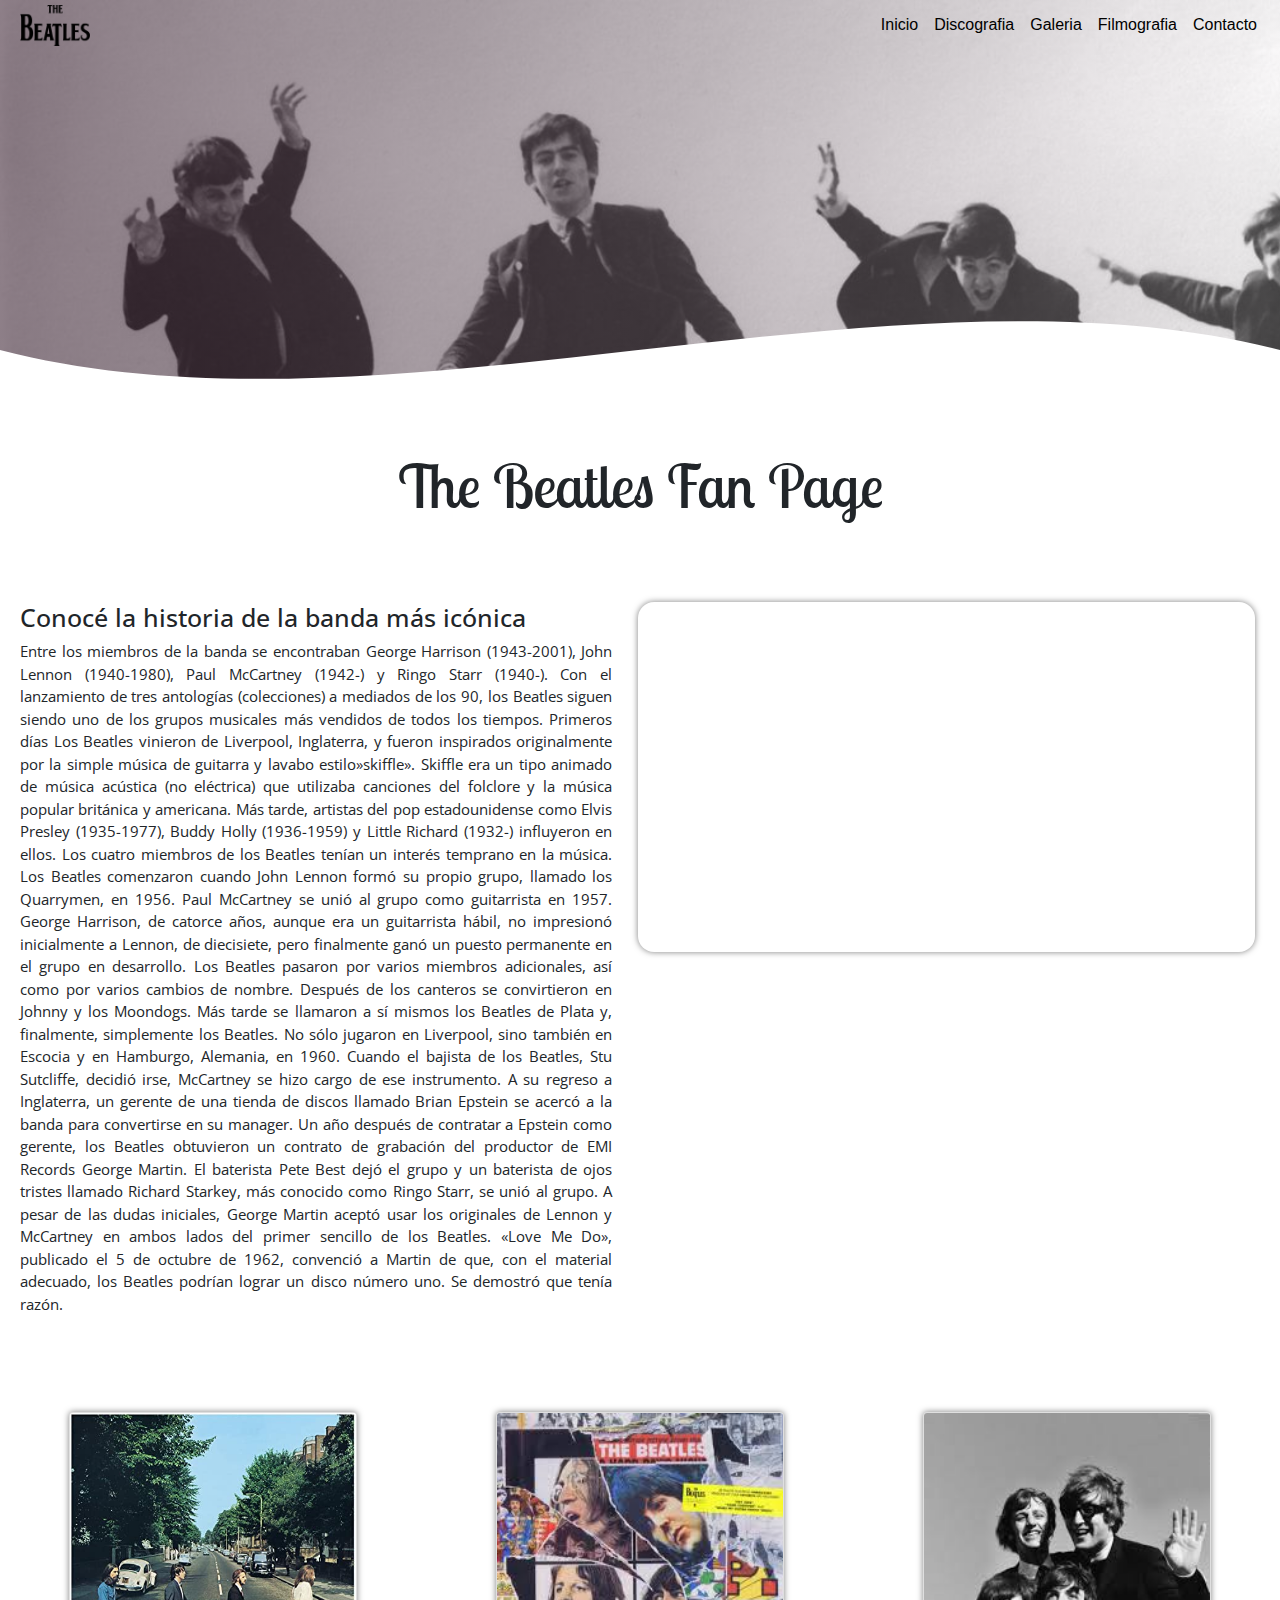
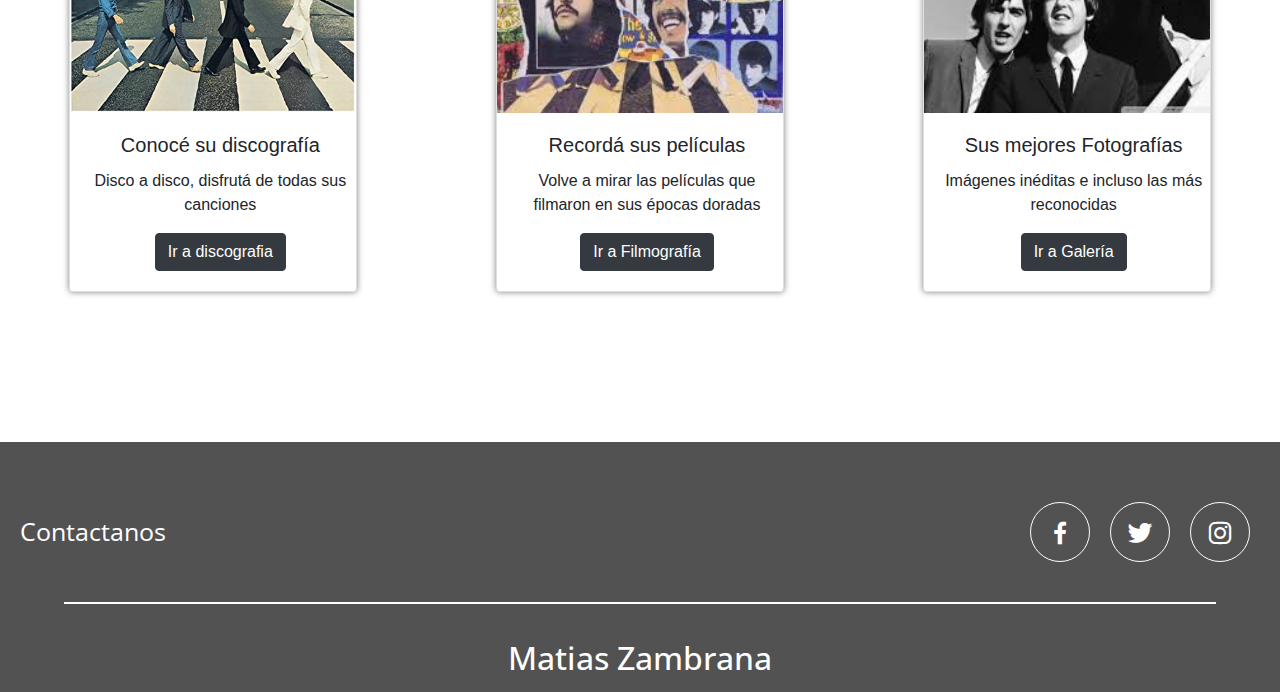
<file: index.html>
<!DOCTYPE html>
<html lang="es">
<head>
    <meta charset="UTF-8">
    <meta name="keywords" content="BEATLES, FANS, ROCK, BIOGRAFIA">
    <meta name="description" content="Te invitamos a conocer una nueva pagina fandom de la banda más grande de la historia. Vas a poder conocer su historia, escuchar sus discos y conocer sobre sus películas">
    <meta name="viewport" content="width=device-width, initial-scale=1.0">
    <link href="https://fonts.googleapis.com/css2?family=Lobster+Two:wght@400;700&display=swap" rel="stylesheet">
    <link href="https://fonts.googleapis.com/css2?family=Open+Sans:wght@300&display=swap" rel="stylesheet">
    <link rel="shortcut icon" href="imagenes/favicon.ico.png" type="image/x-icon">
    <link href='https://cdn.jsdelivr.net/npm/boxicons@2.0.5/css/boxicons.min.css' rel='stylesheet'>
    <link rel="stylesheet" href="bootstrap/css/bootstrap.css">
    <link rel="stylesheet" href="css/mis-estilos.css">
    <title>The Beatles FanPage</title>
</head>
<body>
    <header>
        <nav class="navbar navbar-expand-lg">
            <!-- navbar-light bg-light -->
            <a class="navbar-brand" href="index.html"> 
                <img src="imagenes/beatles-logo.png" alt="beatles-logo">
             </a>
              
            <nav class="navbar navbar-light ">
                <button class="navbar-toggler" type="button" data-toggle="collapse" data-target="#navbarToggleExternalContent" aria-controls="navbarToggleExternalContent" aria-expanded="false" aria-label="Toggle navigation">
                  <span class="navbar-toggler-icon"></span>
                </button>
            </nav>
        
             <div class="collapse navbar-collapse" id="navbarSupportedContent">
                <ul class="navbar-nav ml-auto">
                    <li class="nav-item active">
                        <a class="nav-link" href="index.html">Inicio<span class="sr-only">(current)</span></a>
                    </li>
                    <li class="nav-item">
                        <a class="nav-link" href="paginas/discografia.html">Discografia</a>
                    </li>
                    <li class="nav-item">
                        <a class="nav-link" href="paginas/galeria.html">Galeria</a>
                    </li>
                    <li class="nav-item">
                        <a class="nav-link" href="paginas/filmografia.html">Filmografia</a>
                    </li>
                    <li class="nav-item">
                        <a class="nav-link" href="paginas/contacto.html">Contacto</a>
                    </li>
                </ul>
            </div>   
        </nav>

        <div class="wave" style="height: 150px; overflow: hidden;" ><svg viewBox="0 0 500 150" preserveAspectRatio="none" style="height: 100%; width: 100%;"><path d="M0.00,49.98 C149.99,150.00 349.20,-49.98 500.00,49.98 L500.00,150.00 L0.00,150.00 Z" style="stroke: none; fill: #ffffff;"></path></svg></div>

    </header>

    <div class="titulo">
        <h1>The Beatles Fan Page</h1>
    </div>



    <div class="biografia">
        <div class="biografia__texto">
        <h3>Conocé la historia de la banda más icónica</h3>
        <p>Entre los miembros de la banda se encontraban George Harrison (1943-2001), John Lennon (1940-1980), Paul McCartney (1942-) y Ringo Starr (1940-).

            Con el lanzamiento de tres antologías (colecciones) a mediados de los 90, los Beatles siguen siendo uno de los grupos musicales más vendidos de todos los tiempos.
            Primeros días
            
            Los Beatles vinieron de Liverpool, Inglaterra, y fueron inspirados originalmente por la simple música de guitarra y lavabo estilo»skiffle».
            
            Skiffle era un tipo animado de música acústica (no eléctrica) que utilizaba canciones del folclore y la música popular británica y americana. Más tarde, artistas del pop estadounidense como Elvis Presley (1935-1977), Buddy Holly (1936-1959) y Little Richard (1932-) influyeron en ellos. Los cuatro miembros de los Beatles tenían un interés temprano en la música.
            
            Los Beatles comenzaron cuando John Lennon formó su propio grupo, llamado los Quarrymen, en 1956. Paul McCartney se unió al grupo como guitarrista en 1957.
            
            George Harrison, de catorce años, aunque era un guitarrista hábil, no impresionó inicialmente a Lennon, de diecisiete, pero finalmente ganó un puesto permanente en el grupo en desarrollo.
            
            Los Beatles pasaron por varios miembros adicionales, así como por varios cambios de nombre. Después de los canteros se convirtieron en Johnny y los Moondogs.
            
            Más tarde se llamaron a sí mismos los Beatles de Plata y, finalmente, simplemente los Beatles. No sólo jugaron en Liverpool, sino también en Escocia y en Hamburgo, Alemania, en 1960.
            
            Cuando el bajista de los Beatles, Stu Sutcliffe, decidió irse, McCartney se hizo cargo de ese instrumento. A su regreso a Inglaterra, un gerente de una tienda de discos llamado Brian Epstein se acercó a la banda para convertirse en su manager.
            
            Un año después de contratar a Epstein como gerente, los Beatles obtuvieron un contrato de grabación del productor de EMI Records George Martin. El baterista Pete Best dejó el grupo y un baterista de ojos tristes llamado Richard Starkey, más conocido como Ringo Starr, se unió al grupo.
    
            A pesar de las dudas iniciales, George Martin aceptó usar los originales de Lennon y McCartney en ambos lados del primer sencillo de los Beatles. «Love Me Do», publicado el 5 de octubre de 1962, convenció a Martin de que, con el material adecuado, los Beatles podrían lograr un disco número uno. Se demostró que tenía razón.</p>   
        </div>
        
        <iframe width="560" height="315" src="https://www.youtube.com/embed/NLz9rurl8HY" frameborder="0" allow="accelerometer; autoplay; encrypted-media; gyroscope; picture-in-picture" allowfullscreen></iframe>
    </div>  

    <section class="cartas">

        <div class="card" id="cartas-borde" style="width: 18rem;">
            <img src="imagenes/tarjeta-1.jpg" class="card-img-top" alt="...">
            <div class="card-body">
                <h5 class="card-title">Conocé su discografía</h5>
                <p class="card-text">Disco a disco, disfrutá de todas sus canciones</p>
                <a href="paginas/discografia.html" class="btn btn-dark">Ir a discografia</a>
            </div>
        </div>      

        <div class="card" id="cartas-borde" style="width: 18rem;">
            <img src="imagenes/tarjeta-2.jpg" class="card-img-top" alt="...">
            <div class="card-body">
            <h5 class="card-title">Recordá sus películas</h5>
            <p class="card-text">Volve a mirar las películas que filmaron en sus épocas doradas</p>
            <a href="paginas/filmografia.html" class="btn btn-dark" >Ir a Filmografía</a>
            </div>
        </div> 
        
        <div class="card" id="cartas-borde" style="width: 18rem;">
            <img src="imagenes/tarjeta-3.jpg" class="card-img-top" alt="...">
            <div class="card-body">
            <h5 class="card-title">Sus mejores Fotografías</h5>
            <p class="card-text">Imágenes inéditas e incluso las más reconocidas</p>
            <a href="paginas/galeria.html" class="btn btn-dark">Ir a Galería</a>
            </div>
        </div>

    </section>
    
    <footer>
        <div class="footer-contenido">
            <div class="footer-contenido__contactanos">
                <a href="paginas/contacto.html">Contactanos</a>
            </div>
            <div class="footer-contenido__social-media">
                <a href="#" class="social-media-icon btn--facebook">
                    <i class='bx bxl-facebook' ></i>
                </a>
                <a href="#" class="social-media-icon btn--twitter">
                    <i class='bx bxl-twitter' ></i>
                </a>
                <a href="#" class="social-media-icon btn--instagram">
                    <i class='bx bxl-instagram' ></i>
                </a>
            </div>
        </div>
        <div class="linea"></div>
        <div class="firma">
            <h2>Matias Zambrana</h2>
        </div>
    </footer>

    
    <script src="https://code.jquery.com/jquery-3.4.1.slim.min.js" integrity="sha384-J6qa4849blE2+poT4WnyKhv5vZF5SrPo0iEjwBvKU7imGFAV0wwj1yYfoRSJoZ+n" crossorigin="anonymous"></script>
    <script src="https://cdn.jsdelivr.net/npm/popper.js@1.16.1/dist/umd/popper.min.js" integrity="sha384-9/reFTGAW83EW2RDu2S0VKaIzap3H66lZH81PoYlFhbGU+6BZp6G7niu735Sk7lN" crossorigin="anonymous"></script>
    <script src="https://stackpath.bootstrapcdn.com/bootstrap/4.5.2/js/bootstrap.min.js" integrity="sha384-B4gt1jrGC7Jh4AgTPSdUtOBvfO8shuf57BaghqFfPlYxofvL8/KUEfYiJOMMV+rV" crossorigin="anonymous"></script>


</body>
</html>
</file>
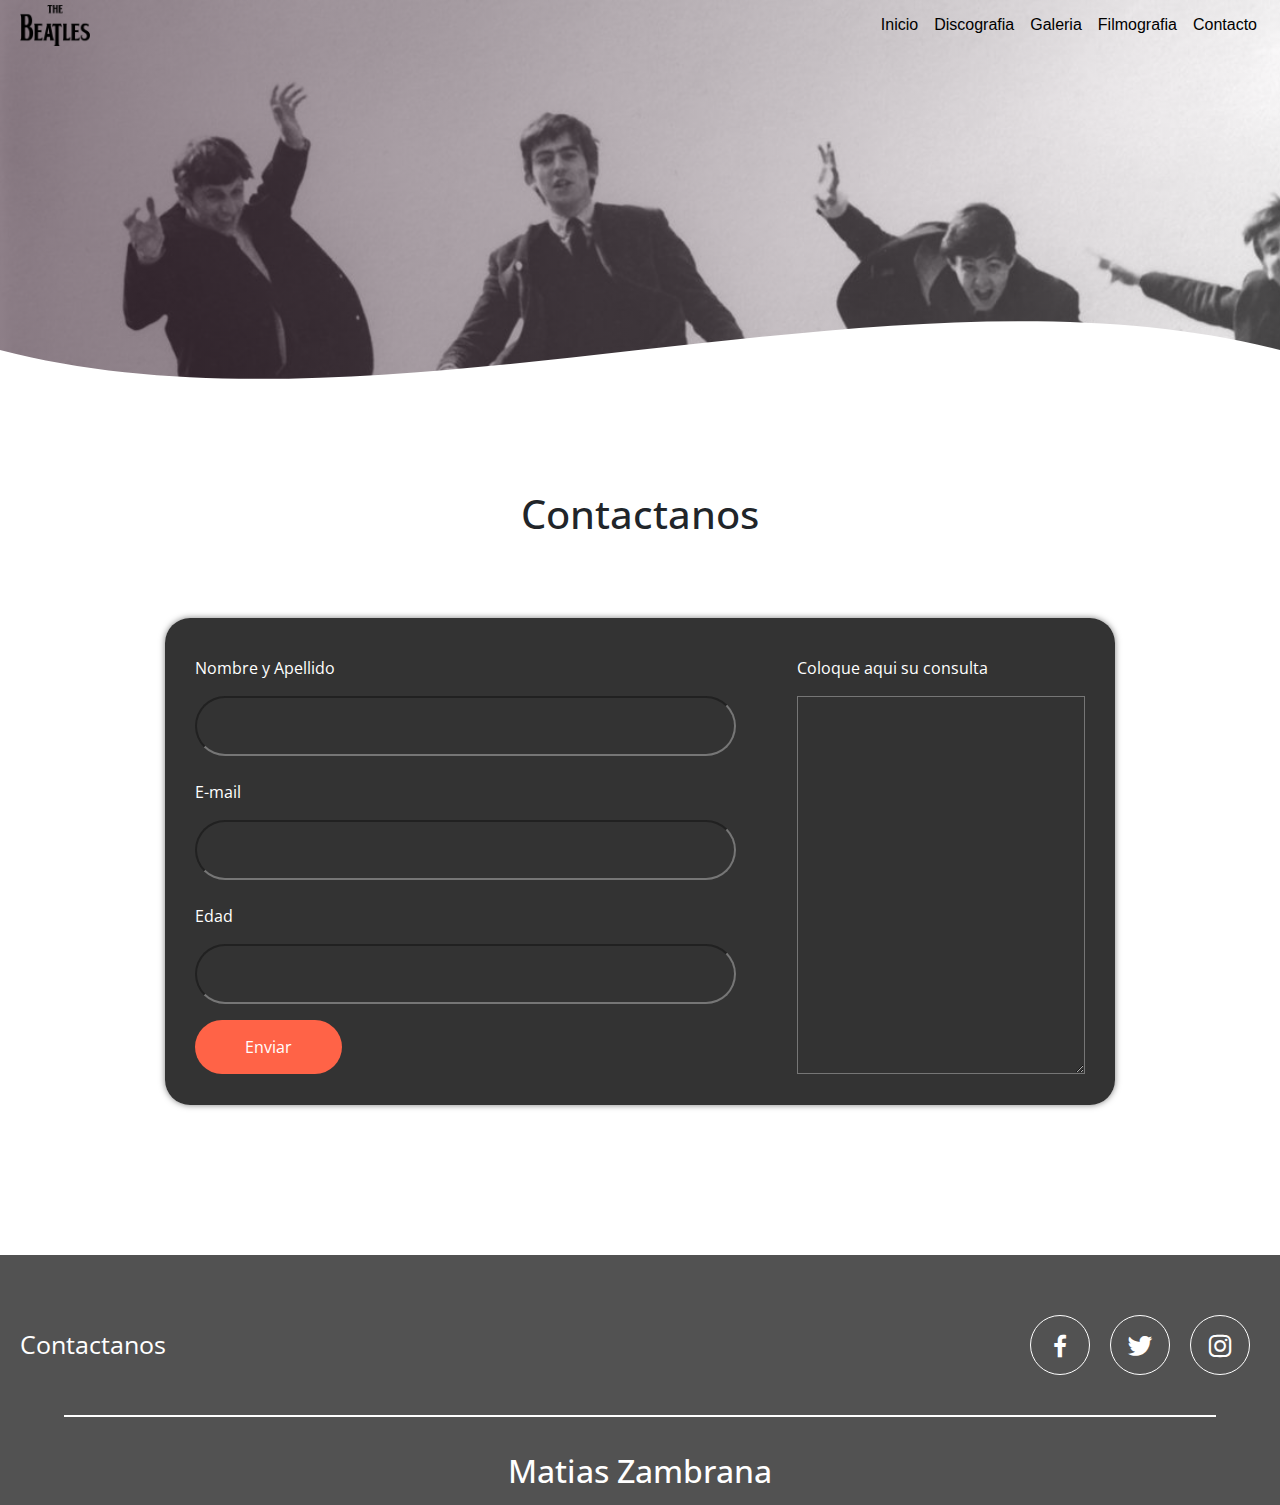
<file: paginas/contacto.html>
<!DOCTYPE html>
<html lang="es">
<head>
    <meta charset="UTF-8">
    <meta name="viewport" content="width=device-width, initial-scale=1.0">
    <link href="https://fonts.googleapis.com/css2?family=Lobster+Two:wght@400;700&display=swap" rel="stylesheet">
    <link href="https://fonts.googleapis.com/css2?family=Open+Sans:wght@300&display=swap" rel="stylesheet">
    <link rel="shortcut icon" href="../imagenes/favicon.ico.png" type="image/x-icon">
    <link href='https://cdn.jsdelivr.net/npm/boxicons@2.0.5/css/boxicons.min.css' rel='stylesheet'>
    <link rel="stylesheet" href="../bootstrap/css/bootstrap.css">
    <link rel="stylesheet" href="../css/mis-estilos.css">
    <title>Contacto</title>
</head>
<body>
    <header>
        <nav class="navbar navbar-expand-lg">
            <a class="navbar-brand" href="../index.html"> 
                <img src="../imagenes/beatles-logo.png" alt="beatles-logo">
            </a>

            <nav class="navbar navbar-light ">
                <button class="navbar-toggler" type="button" data-toggle="collapse" data-target="#navbarToggleExternalContent" aria-controls="navbarToggleExternalContent" aria-expanded="false" aria-label="Toggle navigation">
                  <span class="navbar-toggler-icon"></span>
                </button>
            </nav>
          
            <div class="collapse navbar-collapse" id="navbarSupportedContent">
                <ul class="navbar-nav ml-auto">
                    <li class="nav-item">
                    <a class="nav-link" href="../index.html">Inicio<span class="sr-only">(current)</span></a>
                    </li>
                    <li class="nav-item">
                    <a class="nav-link" href="discografia.html">Discografia</a>
                    </li>
                    <li class="nav-item">
                        <a class="nav-link" href="galeria.html">Galeria</a>
                    </li>
                    <li class="nav-item">
                        <a class="nav-link" href="filmografia.html">Filmografia</a>
                    </li>
                    <li class="nav-item active">
                        <a class="nav-link" href="contacto.html">Contacto</a>
                    </li>
                </ul>
            </div>
        </nav>

        <div class="wave" style="height: 150px; overflow: hidden;" ><svg viewBox="0 0 500 150" preserveAspectRatio="none" style="height: 100%; width: 100%;"><path d="M0.00,49.98 C149.99,150.00 349.20,-49.98 500.00,49.98 L500.00,150.00 L0.00,150.00 Z" style="stroke: none; fill: #ffffff;"></path></svg></div>
    </header>

    <h1 class="titulos-paginas">Contactanos</h1>

    <div class="contenedor">
        <form action="" class="contenedor__area-formulario">
            <div class="area-mensaje">
                <label for="msg">Coloque aqui su consulta</label>
                <textarea id="msg"></textarea>
            </div>
            <div class="datos">
                <label for="nombre">Nombre y Apellido</label>
                <input type="text" id="nombre">
                <label for="mail">E-mail</label>
                <input type="email" id="mail">
                <label for="edad">Edad</label>
                <input type="number" id="edad">
                <button type="submit">Enviar</button>
            </div>
        </form>
    </div>


    <footer>
        <div class="footer-contenido">
            <div class="footer-contenido__contactanos">
                <a href="contacto.html">Contactanos</a>
            </div>
            <div class="footer-contenido__social-media">
                <a href="#" class="social-media-icon btn--facebook">
                    <i class='bx bxl-facebook' ></i>
                </a>
                <a href="#" class="social-media-icon btn--twitter">
                    <i class='bx bxl-twitter' ></i>
                </a>
                <a href="#" class="social-media-icon btn--instagram">
                    <i class='bx bxl-instagram' ></i>
                </a>
            </div>
        </div>
        <div class="linea"></div>
        <div class="firma">
            <h2>Matias Zambrana</h2>
        </div>
    </footer>

    <script src="https://code.jquery.com/jquery-3.5.1.slim.min.js" integrity="sha384-DfXdz2htPH0lsSSs5nCTpuj/zy4C+OGpamoFVy38MVBnE+IbbVYUew+OrCXaRkfj" crossorigin="anonymous"></script>
    <script src="https://cdn.jsdelivr.net/npm/popper.js@1.16.1/dist/umd/popper.min.js" integrity="sha384-9/reFTGAW83EW2RDu2S0VKaIzap3H66lZH81PoYlFhbGU+6BZp6G7niu735Sk7lN" crossorigin="anonymous"></script>
    <script src="https://stackpath.bootstrapcdn.com/bootstrap/4.5.2/js/bootstrap.min.js" integrity="sha384-B4gt1jrGC7Jh4AgTPSdUtOBvfO8shuf57BaghqFfPlYxofvL8/KUEfYiJOMMV+rV" crossorigin="anonymous"></script>

</body>
</html>
</file>
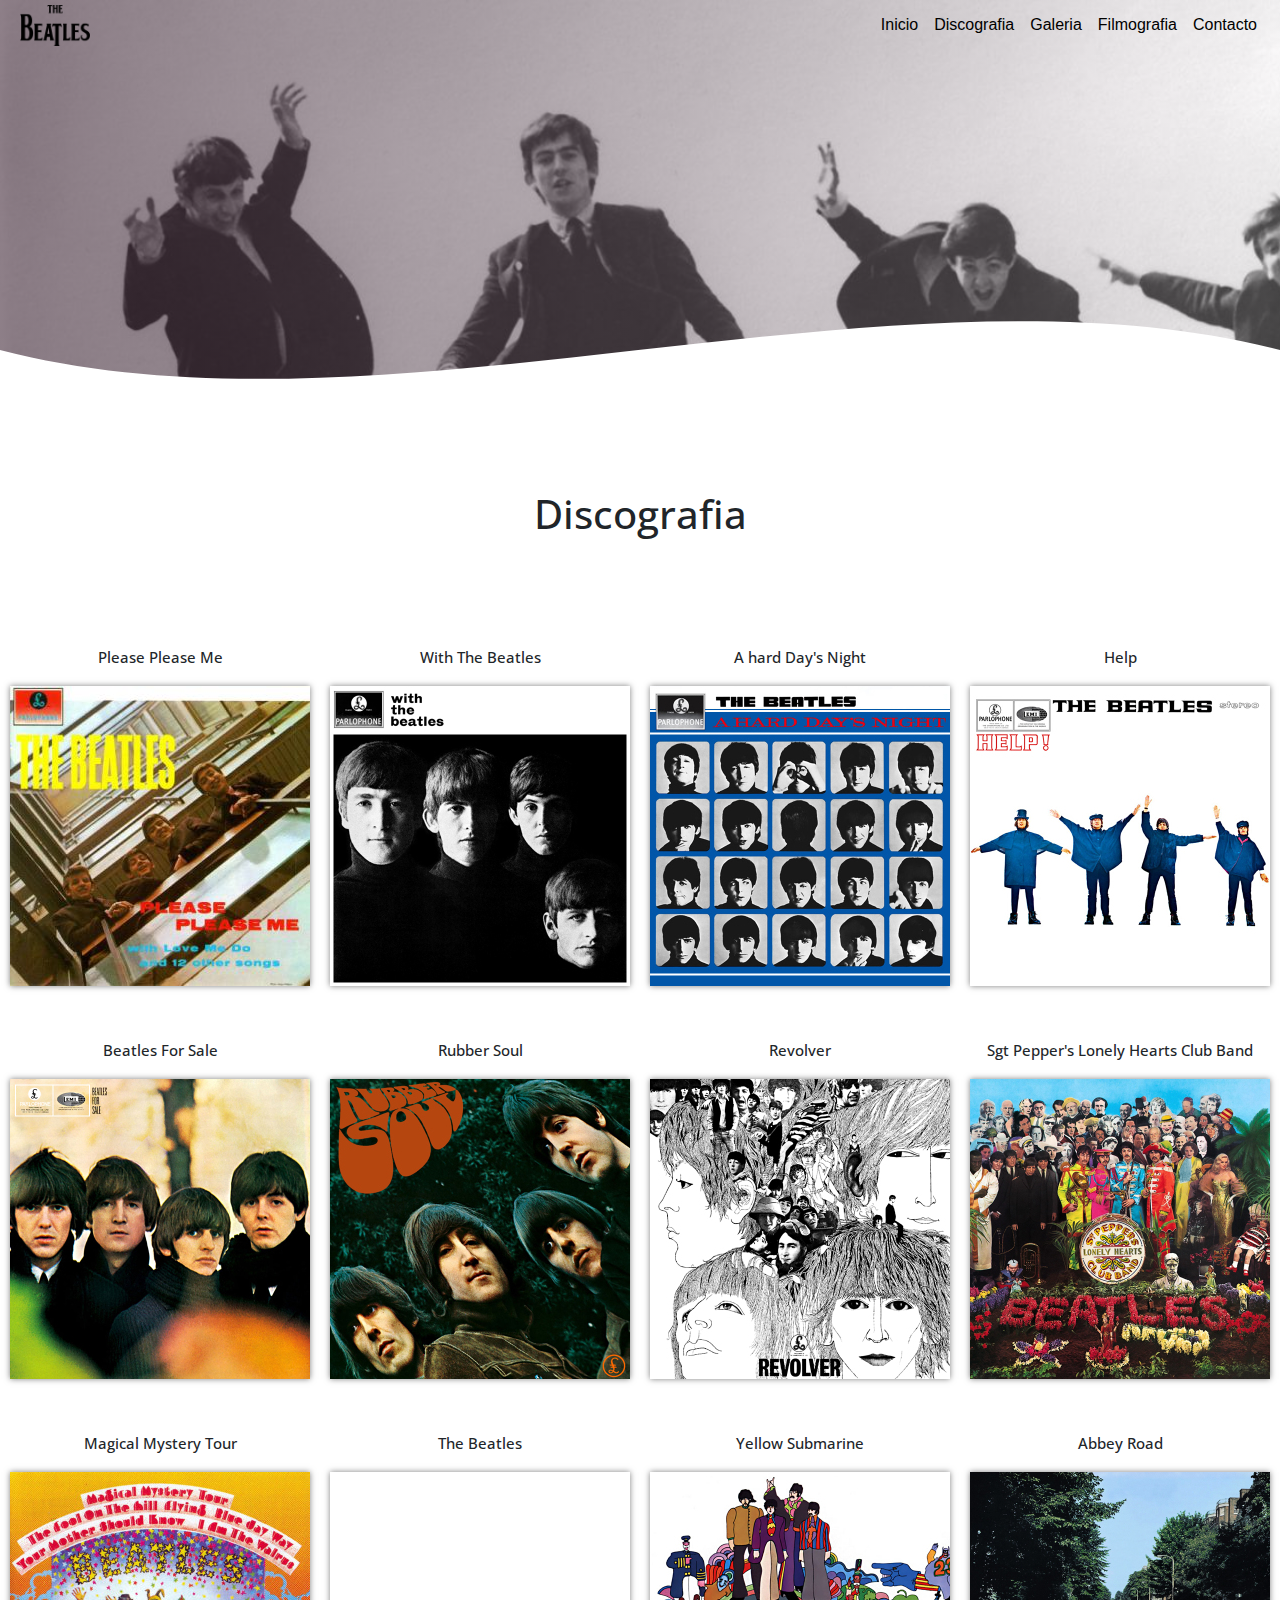
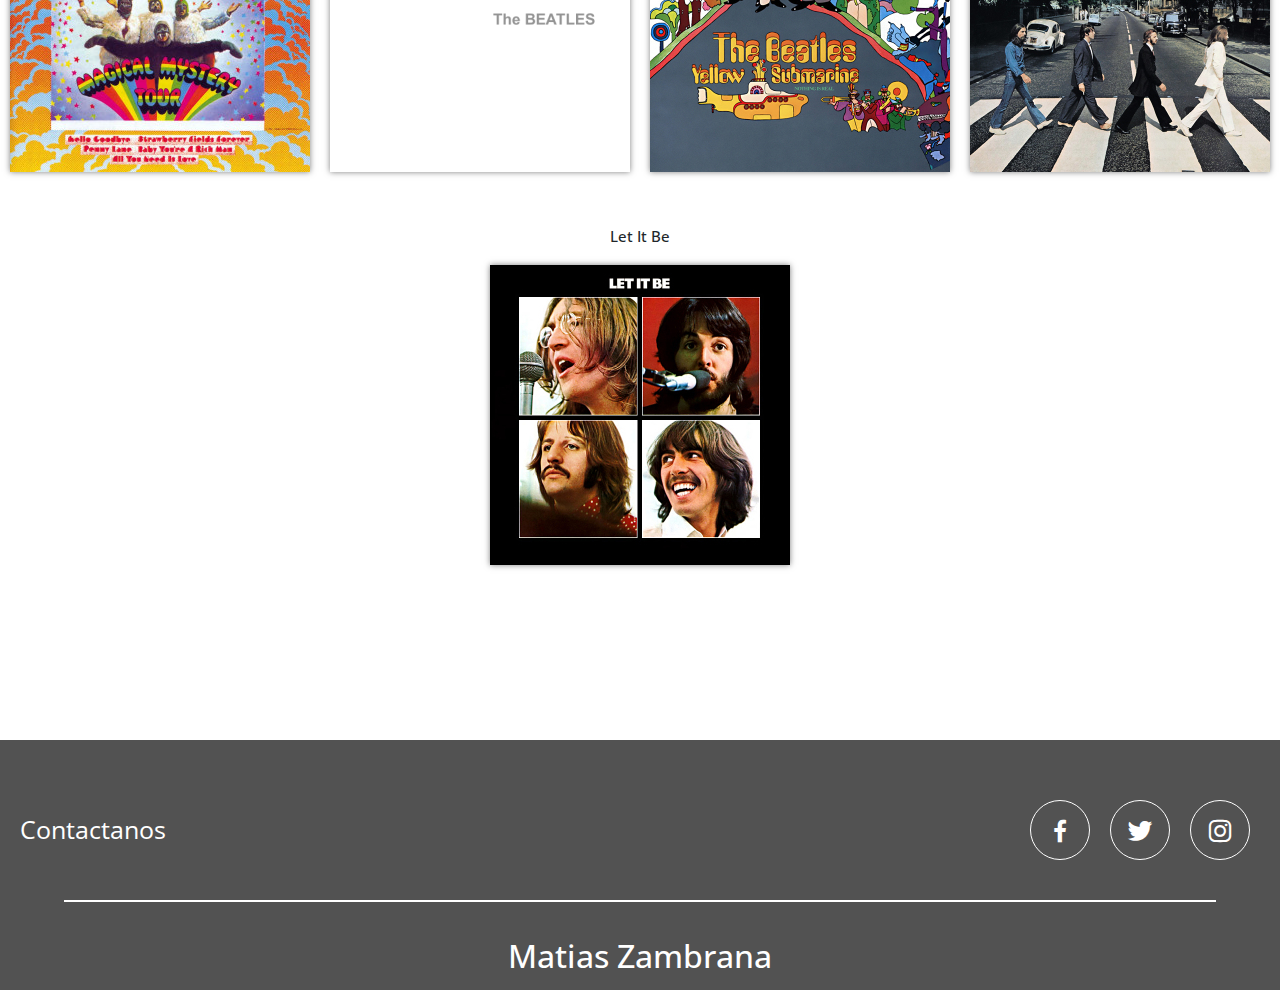
<file: paginas/discografia.html>
<!DOCTYPE html>
<html lang="es">
<head>
    <meta charset="UTF-8">
    <meta name="viewport" content="width=device-width, initial-scale=1.0">
    <link href="https://fonts.googleapis.com/css2?family=Lobster+Two:wght@400;700&display=swap" rel="stylesheet">
    <link href="https://fonts.googleapis.com/css2?family=Open+Sans:wght@300&display=swap" rel="stylesheet">
    <link rel="shortcut icon" href="../imagenes/favicon.ico.png" type="image/x-icon">
    <link href='https://cdn.jsdelivr.net/npm/boxicons@2.0.5/css/boxicons.min.css' rel='stylesheet'>
    <link rel="stylesheet" href="../bootstrap/css/bootstrap.css">
    <link rel="stylesheet" href="../css/mis-estilos.css">
    <title>Discografía</title>
</head>
<body>
    <header>
        <nav class="navbar navbar-expand-lg">
            <a class="navbar-brand" href="../index.html"> 
                <img src="../imagenes/beatles-logo.png" alt="beatles-logo">
            </a>

            <nav class="navbar navbar-light ">
                <button class="navbar-toggler" type="button" data-toggle="collapse" data-target="#navbarToggleExternalContent" aria-controls="navbarToggleExternalContent" aria-expanded="false" aria-label="Toggle navigation">
                  <span class="navbar-toggler-icon"></span>
                </button>
            </nav>
          
            <div class="collapse navbar-collapse" id="navbarSupportedContent">
                <ul class="navbar-nav ml-auto">
                    <li class="nav-item">
                    <a class="nav-link" href="../index.html">Inicio<span class="sr-only">(current)</span></a>
                    </li>
                    <li class="nav-item active">
                    <a class="nav-link" href="discografia.html">Discografia</a>
                    </li>
                    <li class="nav-item">
                        <a class="nav-link" href="galeria.html">Galeria</a>
                    </li>
                    <li class="nav-item">
                        <a class="nav-link" href="filmografia.html">Filmografia</a>
                    </li>
                    <li class="nav-item">
                        <a class="nav-link" href="contacto.html">Contacto</a>
                    </li>
                </ul>
            </div>
        </nav>

        <div class="wave" style="height: 150px; overflow: hidden;" ><svg viewBox="0 0 500 150" preserveAspectRatio="none" style="height: 100%; width: 100%;"><path d="M0.00,49.98 C149.99,150.00 349.20,-49.98 500.00,49.98 L500.00,150.00 L0.00,150.00 Z" style="stroke: none; fill: #ffffff;"></path></svg></div>
    </header>
    
    <h1 class="titulos-paginas">Discografia</h1>

    <div class="discos">
        <div>
            <h2>Please Please Me</h2>
            <a href="https://open.spotify.com/album/3KzAvEXcqJKBF97HrXwlgf?si=8Q8Qv47YSFmStIrvSOILvg"><img src="../imagenes/please-please-me.jpg" alt=""></a>
        </div>
        
        <div>
            <h2>With The Beatles</h2>
            <a href="https://open.spotify.com/album/1aYdiJk6XKeHWGO3FzHHTr?si=CYDnB-6PR32klp13pZd0og"><img src="../imagenes/with-the-beatles.jpg" alt=""></a>
        </div>    

        <div>
            <h2>A hard Day's Night</h2>
            <a href="https://open.spotify.com/album/6wCttLq0ADzkPgtRnUihLV?si=QIa4nI_AQ2C5lUkJ1v1jHA"><img src="../imagenes/ahdn.jpg" alt=""></a>
        </div>    

        <div>
            <h2>Help</h2>
            <a href="https://open.spotify.com/album/0PT5m6hwPRrpBwIHVnvbFX?si=fbS-kzF5Tdyw_MyIMrjzUw"><img src="../imagenes/help.jpg" alt=""></a>
        </div> 
        
        <div>
            <h2>Beatles For Sale</h2>
            <a href="https://open.spotify.com/album/1vANZV20H5B4Fk6yf7Ot9a?si=n1Wg4gs3TDqM9RTO5ueBtA"><img src="../imagenes/for-sale.jpg" alt=""></a> 
        </div>    

        <div>
            <h2>Rubber Soul</h2>
            <a href="https://open.spotify.com/album/50o7kf2wLwVmOTVYJOTplm?si=Nqvz7cA6Qne-vycfg_2DgQ"><img src="../imagenes/rubber-soul.jpg" alt=""></a>      
        </div>    

        <div>
            <h2>Revolver</h2>
            <a href="https://open.spotify.com/album/3PRoXYsngSwjEQWR5PsHWR?si=f13PJRBEQzWX-fqqSmXoCA"><img src="../imagenes/revolver.jpg" alt=""></a>
        </div>    

        <div>
            <h2>Sgt Pepper's Lonely Hearts Club Band</h2>
            <a href="https://open.spotify.com/album/6QaVfG1pHYl1z15ZxkvVDW?si=1zK2VKxdT4SSDrACtrRKlw"><img src="../imagenes/sgt.jpg" alt=""></a>
        </div>
        
        <div>
            <h2>Magical Mystery Tour</h2>
            <a href="https://open.spotify.com/album/2BtE7qm1qzM80p9vLSiXkj?si=ClivmFSGQjmZcoTbwq_puQ"><img src="../imagenes/magical.jpg" alt=""></a>  
        </div>    

        <div>
            <h2>The Beatles</h2>
            <a href="https://open.spotify.com/album/1klALx0u4AavZNEvC4LrTL?si=5lPf9p6HQSS6a89Ht66_0w"><img src="../imagenes/white.png" alt=""></a>
        </div>
        
        <div>
            <h2>Yellow Submarine</h2>
            <a href="https://open.spotify.com/album/1gKZ5A1ndFqbcrWtW85cCy?si=brjOOpzfSgmu-5CzGHWegQ"><img src="../imagenes/yellow-submarine.jpg" alt=""></a>
        </div>
        
        <div>
            <h2>Abbey Road</h2>
            <a href="https://open.spotify.com/album/0ETFjACtuP2ADo6LFhL6HN?si=nynZLzdsReiJyFDXlokJKg"><img src="../imagenes/abbey-road.jpg" alt=""></a>
        </div>
        
        <div>
            <h2>Let It Be</h2>
            <a href="https://open.spotify.com/album/0jTGHV5xqHPvEcwL8f6YU5?si=2wBsfAqkS_qZ-z7RBsL3WA"><img src="../imagenes/let-it-be.jpg" alt=""></a>

        </div>   
    </div>
    
    <footer>
        <div class="footer-contenido">
            <div class="footer-contenido__contactanos">
                <a href="contacto.html">Contactanos</a>
            </div>
            <div class="footer-contenido__social-media">
                <a href="#" class="social-media-icon btn--facebook">
                    <i class='bx bxl-facebook' ></i>
                </a>
                <a href="#" class="social-media-icon btn--twitter">
                    <i class='bx bxl-twitter' ></i>
                </a>
                <a href="#" class="social-media-icon btn--instagram">
                    <i class='bx bxl-instagram' ></i>
                </a>
            </div>
        </div>
        <div class="linea"></div>
        <div class="firma">
            <h2>Matias Zambrana</h2>
        </div>
    </footer>

    <script src="https://code.jquery.com/jquery-3.5.1.slim.min.js" integrity="sha384-DfXdz2htPH0lsSSs5nCTpuj/zy4C+OGpamoFVy38MVBnE+IbbVYUew+OrCXaRkfj" crossorigin="anonymous"></script>
    <script src="https://cdn.jsdelivr.net/npm/popper.js@1.16.1/dist/umd/popper.min.js" integrity="sha384-9/reFTGAW83EW2RDu2S0VKaIzap3H66lZH81PoYlFhbGU+6BZp6G7niu735Sk7lN" crossorigin="anonymous"></script>
    <script src="https://stackpath.bootstrapcdn.com/bootstrap/4.5.2/js/bootstrap.min.js" integrity="sha384-B4gt1jrGC7Jh4AgTPSdUtOBvfO8shuf57BaghqFfPlYxofvL8/KUEfYiJOMMV+rV" crossorigin="anonymous"></script>

    
</body>
</html>
</file>
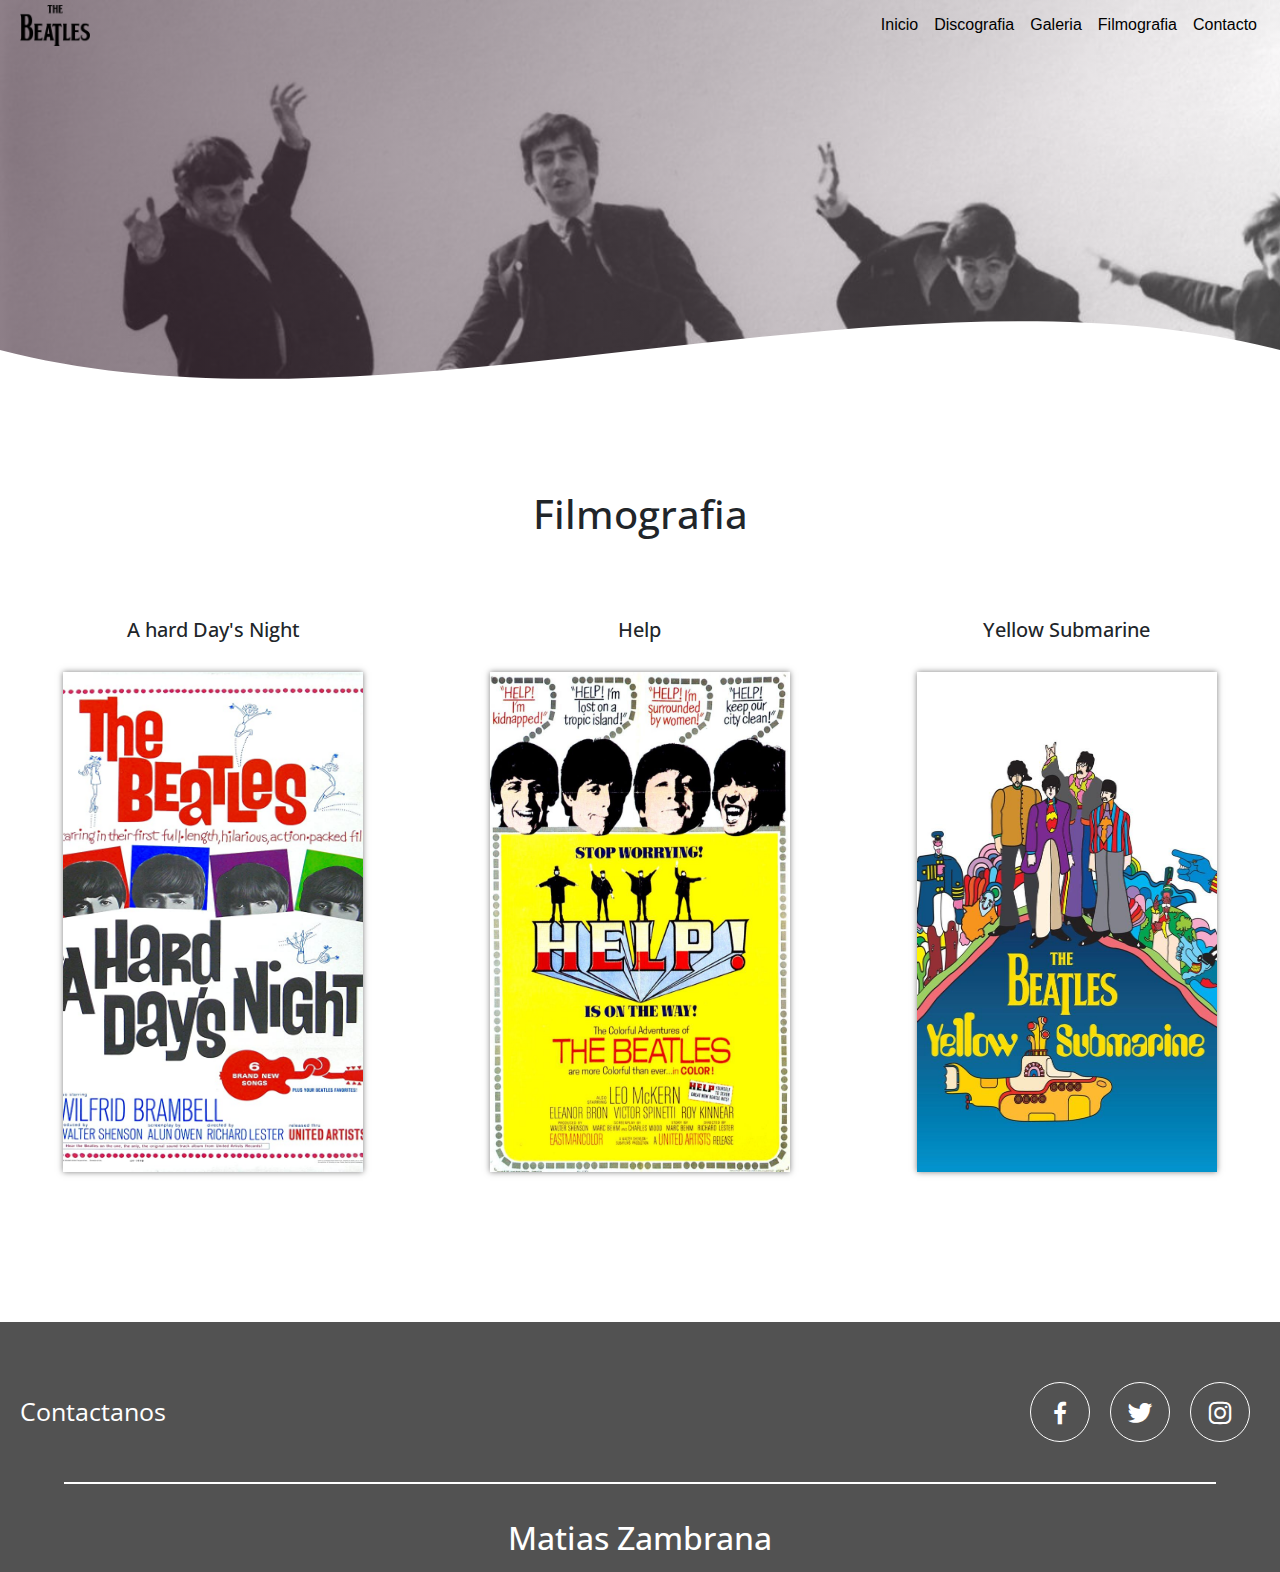
<file: paginas/filmografia.html>
<!DOCTYPE html>
<html lang="es">
<head>
    <meta charset="UTF-8">
    <meta name="viewport" content="width=device-width, initial-scale=1.0">
    <link href="https://fonts.googleapis.com/css2?family=Lobster+Two:wght@400;700&display=swap" rel="stylesheet">
    <link href="https://fonts.googleapis.com/css2?family=Open+Sans:wght@300&display=swap" rel="stylesheet">
    <link rel="shortcut icon" href="../imagenes/favicon.ico.png" type="image/x-icon">
    <link href='https://cdn.jsdelivr.net/npm/boxicons@2.0.5/css/boxicons.min.css' rel='stylesheet'>
    <link rel="stylesheet" href="../bootstrap/css/bootstrap.css">
    <link rel="stylesheet" href="../css/mis-estilos.css">
    <title>Filmografia</title>
</head>
<body>
    <header>
        <nav class="navbar navbar-expand-lg">
            <a class="navbar-brand" href="../index.html"> 
                <img src="../imagenes/beatles-logo.png" alt="beatles-logo">
            </a>

            <nav class="navbar navbar-light ">
                <button class="navbar-toggler" type="button" data-toggle="collapse" data-target="#navbarToggleExternalContent" aria-controls="navbarToggleExternalContent" aria-expanded="false" aria-label="Toggle navigation">
                  <span class="navbar-toggler-icon"></span>
                </button>
            </nav>
          
            <div class="collapse navbar-collapse" id="navbarSupportedContent">
                <ul class="navbar-nav ml-auto">
                    <li class="nav-item">
                    <a class="nav-link" href="../index.html">Inicio<span class="sr-only">(current)</span></a>
                    </li>
                    <li class="nav-item">
                    <a class="nav-link" href="discografia.html">Discografia</a>
                    </li>
                    <li class="nav-item">
                        <a class="nav-link" href="galeria.html">Galeria</a>
                    </li>
                    <li class="nav-item active">
                        <a class="nav-link" href="filmografia.html">Filmografia</a>
                    </li>
                    <li class="nav-item">
                        <a class="nav-link" href="contacto.html">Contacto</a>
                    </li>
                </ul>
            </div>
        </nav>

        <div class="wave" style="height: 150px; overflow: hidden;" ><svg viewBox="0 0 500 150" preserveAspectRatio="none" style="height: 100%; width: 100%;"><path d="M0.00,49.98 C149.99,150.00 349.20,-49.98 500.00,49.98 L500.00,150.00 L0.00,150.00 Z" style="stroke: none; fill: #ffffff;"></path></svg></div>
    </header>
    
    <h1 class="titulos-paginas">Filmografia</h1>

    <div class="peliculas">
        <div class="pelicula 1">
            <h2>A hard Day's Night</h2>
            <img src="../imagenes/pelicula-1.jpg" alt="">
        </div>    

        <div class="pelicula-2">
            <h2>Help</h2>
            <img src="../imagenes/pelicula-2.jpg" alt="">
        </div>

        <div class="pelicula 3">
            <h2>Yellow Submarine</h2>
            <img src="../imagenes/pelicula.3.jpg" alt="">
        </div>    
    </div>

    <footer>
        <div class="footer-contenido">
            <div class="footer-contenido__contactanos">
                <a href="contacto.html">Contactanos</a>
            </div>
            <div class="footer-contenido__social-media">
                <a href="#" class="social-media-icon btn--facebook">
                    <i class='bx bxl-facebook' ></i>
                </a>
                <a href="#" class="social-media-icon btn--twitter">
                    <i class='bx bxl-twitter' ></i>
                </a>
                <a href="#" class="social-media-icon btn--instagram">
                    <i class='bx bxl-instagram' ></i>
                </a>
            </div>
        </div>
        <div class="linea"></div>
        <div class="firma">
            <h2>Matias Zambrana</h2>
        </div>
    </footer>

    <script src="https://code.jquery.com/jquery-3.5.1.slim.min.js" integrity="sha384-DfXdz2htPH0lsSSs5nCTpuj/zy4C+OGpamoFVy38MVBnE+IbbVYUew+OrCXaRkfj" crossorigin="anonymous"></script>
    <script src="https://cdn.jsdelivr.net/npm/popper.js@1.16.1/dist/umd/popper.min.js" integrity="sha384-9/reFTGAW83EW2RDu2S0VKaIzap3H66lZH81PoYlFhbGU+6BZp6G7niu735Sk7lN" crossorigin="anonymous"></script>
    <script src="https://stackpath.bootstrapcdn.com/bootstrap/4.5.2/js/bootstrap.min.js" integrity="sha384-B4gt1jrGC7Jh4AgTPSdUtOBvfO8shuf57BaghqFfPlYxofvL8/KUEfYiJOMMV+rV" crossorigin="anonymous"></script>

    
</body>
</html>
</file>
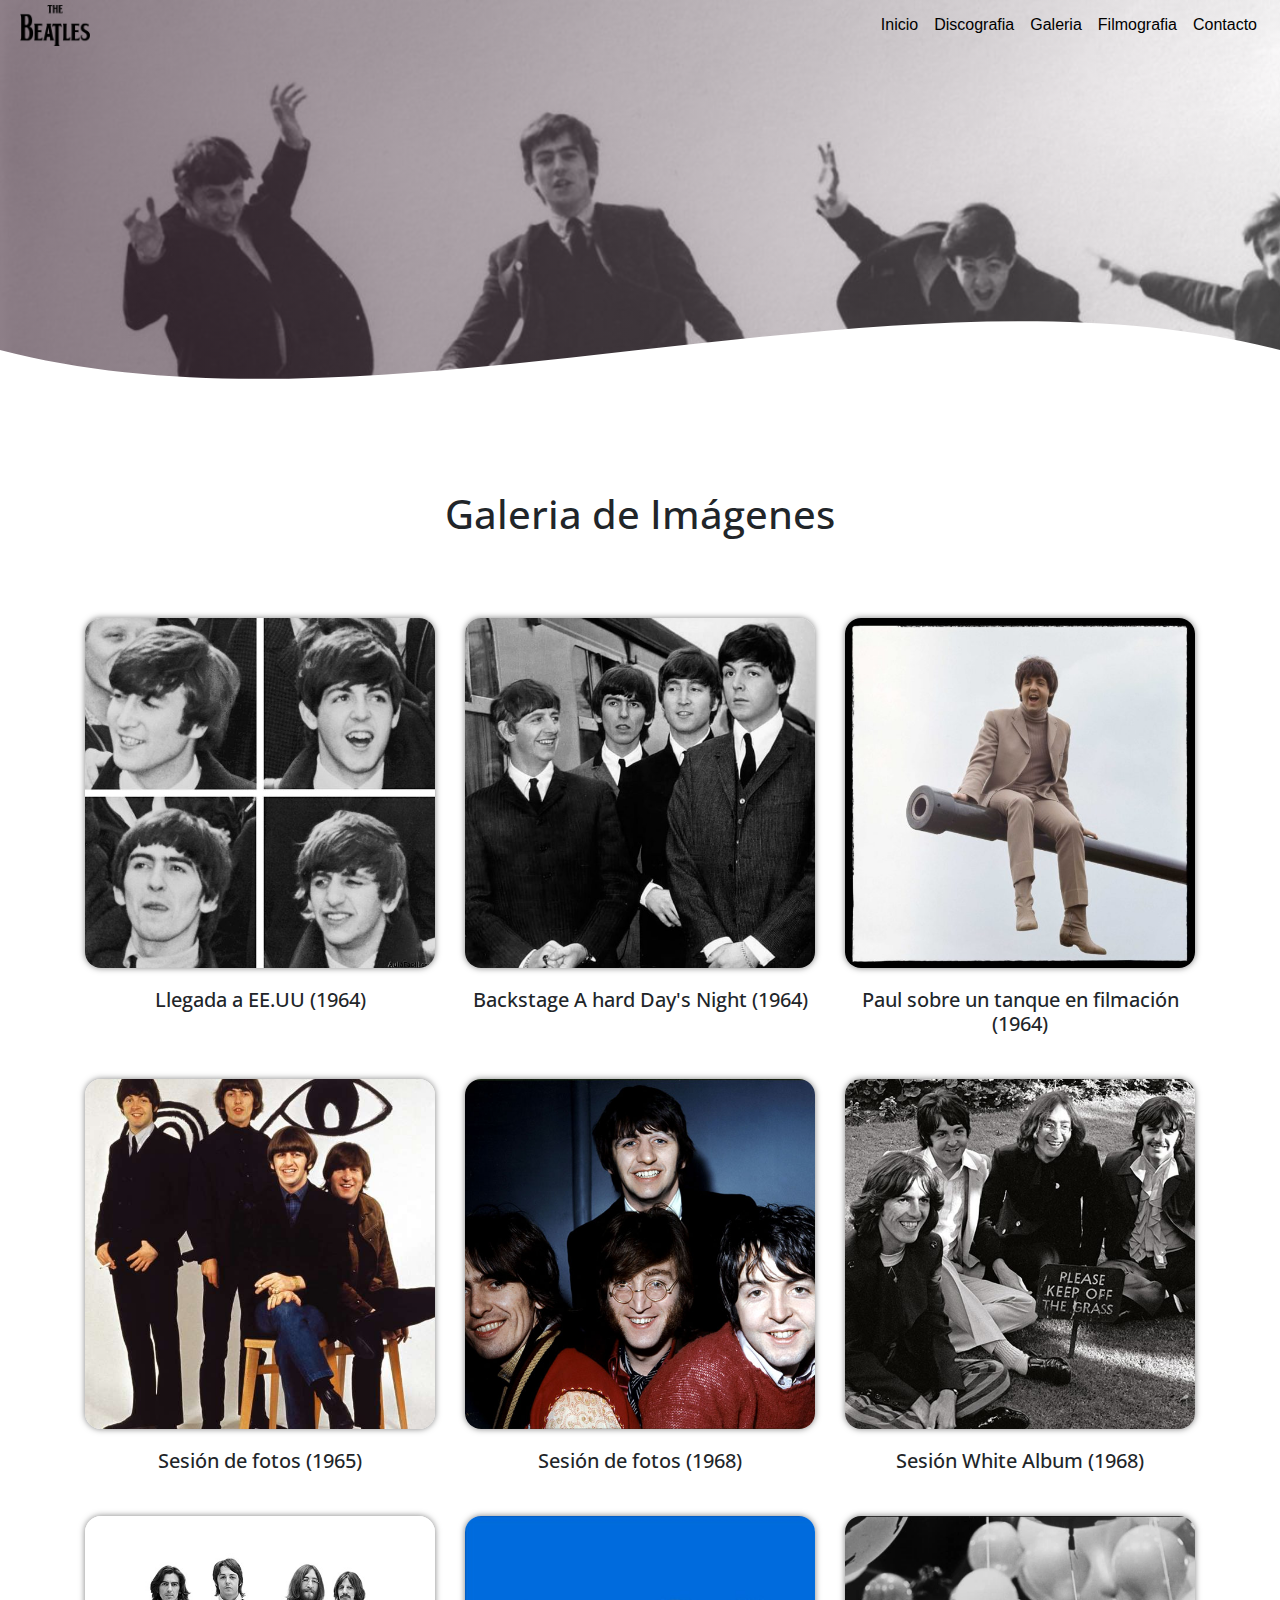
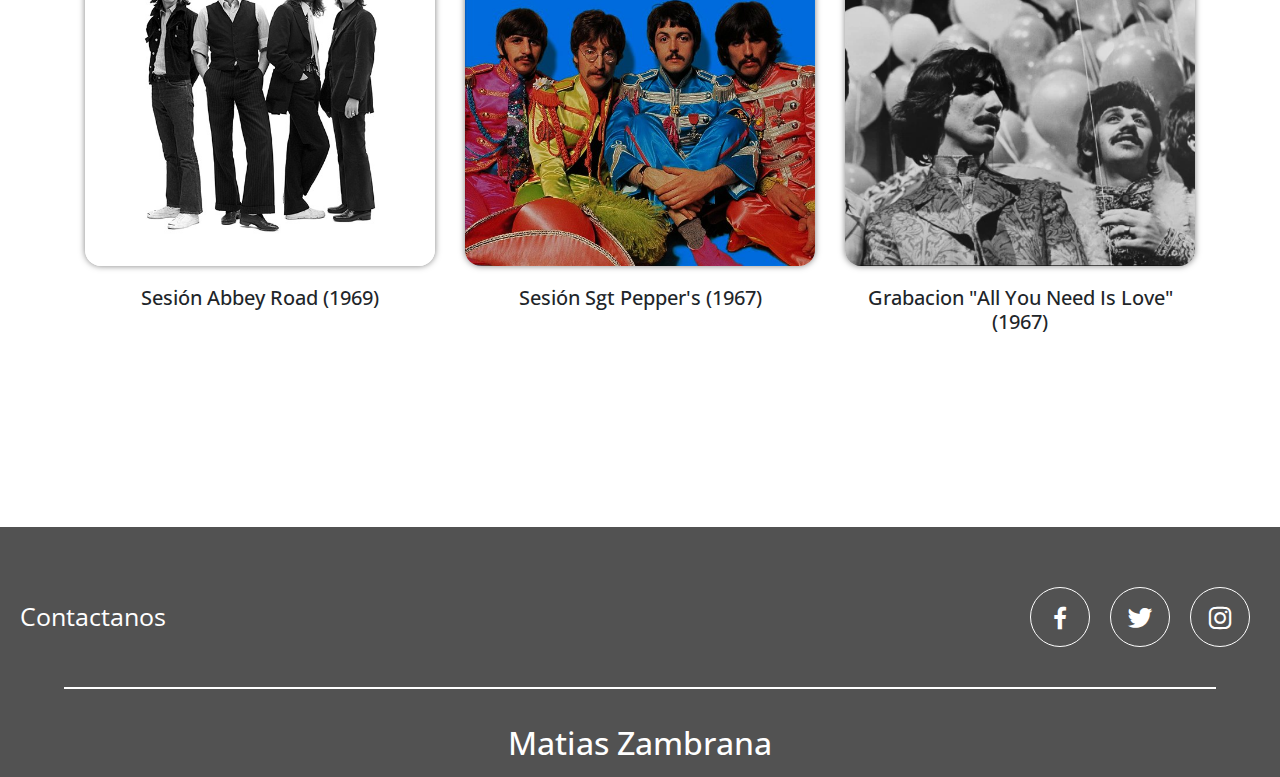
<file: paginas/galeria.html>
<!DOCTYPE html>
<html lang="es">
<head>
    <meta charset="UTF-8">
    <meta name="viewport" content="width=device-width, initial-scale=1.0">
    <link href="https://fonts.googleapis.com/css2?family=Lobster+Two:wght@400;700&display=swap" rel="stylesheet">
    <link href="https://fonts.googleapis.com/css2?family=Open+Sans:wght@300&display=swap" rel="stylesheet">
    <link rel="shortcut icon" href="../imagenes/favicon.ico.png" type="image/x-icon">
    <link href='https://cdn.jsdelivr.net/npm/boxicons@2.0.5/css/boxicons.min.css' rel='stylesheet'>
    <link rel="stylesheet" href="../bootstrap/css/bootstrap.css">
    <link rel="stylesheet" href="../css/mis-estilos.css">
    <title>Galeria</title>
</head>
<body>
    <header>
        <nav class="navbar navbar-expand-lg">
            <a class="navbar-brand" href="../index.html"> 
                <img src="../imagenes/beatles-logo.png" alt="beatles-logo">
            </a>
          
            <nav class="navbar navbar-light ">
                <button class="navbar-toggler" type="button" data-toggle="collapse" data-target="#navbarToggleExternalContent" aria-controls="navbarToggleExternalContent" aria-expanded="false" aria-label="Toggle navigation">
                  <span class="navbar-toggler-icon"></span>
                </button>
            </nav>
            
            <div class="collapse navbar-collapse" id="navbarSupportedContent">
                <ul class="navbar-nav ml-auto">
                    <li class="nav-item">
                    <a class="nav-link" href="../index.html">Inicio<span class="sr-only">(current)</span></a>
                    </li>
                    <li class="nav-item">
                    <a class="nav-link" href="discografia.html">Discografia</a>
                    </li>
                    <li class="nav-item active">
                        <a class="nav-link" href="galeria.html">Galeria</a>
                    </li>
                    <li class="nav-item">
                        <a class="nav-link" href="filmografia.html">Filmografia</a>
                    </li>
                    <li class="nav-item">
                        <a class="nav-link" href="contacto.html">Contacto</a>
                    </li>
                </ul>
            </div>
        </nav>

        <div class="wave" style="height: 150px; overflow: hidden;" ><svg viewBox="0 0 500 150" preserveAspectRatio="none" style="height: 100%; width: 100%;"><path d="M0.00,49.98 C149.99,150.00 349.20,-49.98 500.00,49.98 L500.00,150.00 L0.00,150.00 Z" style="stroke: none; fill: #ffffff;"></path></svg></div>
    </header>

    <h1 class="titulos-paginas">Galeria de Imágenes</h1>

    <div class="container" id="galeria" >

        <div class="row">
            <div class="col-sm-12 col-md-6 col-xl-4">
                <img class="img-fluid" src="../imagenes/quarrymen.jpg" alt="">
                <h3>Llegada a EE.UU (1964)</h3>
            </div>
            
            <div  class="col-sm-12 col-md-6 col-xl-4">
                <img class="img-fluid" src="../imagenes/inicios.jpg" alt="">
                <h3>Backstage A hard Day's Night (1964)</h3>
            </div>
            
            <div class="col-sm-12 col-md-6 col-xl-4">
                <img class="img-fluid" src="../imagenes/eeuu.jpg" alt="">
                <h3>Paul sobre un tanque en filmación (1964)</h3>
            </div>
            
            <div class="col-sm-12 col-md-6 col-xl-4">
                <img class="img-fluid" src="../imagenes/edsulliva.jpg" alt="">
                <h3>Sesión de fotos (1965)</h3>
            </div>
                
            <div class="col-sm-12 col-md-6 col-xl-4">
                <img class="img-fluid" src="../imagenes/67.jpg" alt="">
                <h3>Sesión de fotos (1968)</h3>
            </div>
            
            <div class="col-sm-12 col-md-6 col-xl-4">
                <img class="img-fluid" src="../imagenes/67-1.jpg" alt="">
                <h3>Sesión White Album (1968)</h3>
            </div>
            
            <div class="col-sm-12 col-md-6 col-xl-4">
                <img class="img-fluid" src="../imagenes/69.jpg" alt="">
                <h3>Sesión Abbey Road (1969)</h3>
            </div>
            
            <div class="col-sm-12 col-md-6 col-xl-4">
                <img class="img-fluid" src="../imagenes/70.jpg" alt="">
                <h3>Sesión Sgt Pepper's (1967)</h3>
            </div>

            <div class="col-sm-12 col-md-6 col-xl-4">
                <img class="img-fluid" src="../imagenes/69-1.jpg" alt="">
                <h3>Grabacion "All You Need Is Love" (1967)</h3>
            </div>
        
        </div>
        
        
    </div>
    
    <footer>
        <div class="footer-contenido">
            <div class="footer-contenido__contactanos">
                <a href="contacto.html">Contactanos</a>
            </div>
            <div class="footer-contenido__social-media">
                <a href="#" class="social-media-icon btn--facebook">
                    <i class='bx bxl-facebook' ></i>
                </a>
                <a href="#" class="social-media-icon btn--twitter">
                    <i class='bx bxl-twitter' ></i>
                </a>
                <a href="#" class="social-media-icon btn--instagram">
                    <i class='bx bxl-instagram' ></i>
                </a>
            </div>
        </div>
        <div class="linea"></div>
        <div class="firma">
            <h2>Matias Zambrana</h2>
        </div>
    </footer>

    <script src="https://code.jquery.com/jquery-3.5.1.slim.min.js" integrity="sha384-DfXdz2htPH0lsSSs5nCTpuj/zy4C+OGpamoFVy38MVBnE+IbbVYUew+OrCXaRkfj" crossorigin="anonymous"></script>
    <script src="https://cdn.jsdelivr.net/npm/popper.js@1.16.1/dist/umd/popper.min.js" integrity="sha384-9/reFTGAW83EW2RDu2S0VKaIzap3H66lZH81PoYlFhbGU+6BZp6G7niu735Sk7lN" crossorigin="anonymous"></script>
    <script src="https://stackpath.bootstrapcdn.com/bootstrap/4.5.2/js/bootstrap.min.js" integrity="sha384-B4gt1jrGC7Jh4AgTPSdUtOBvfO8shuf57BaghqFfPlYxofvL8/KUEfYiJOMMV+rV" crossorigin="anonymous"></script>


</body>
</html>
</file>
<file: css/mis-estilos.css>
* {
  margin: 0;
  padding: 0;
  box-sizing: border-box;
}

/* Index */

header{
  width: 100%;
  height: 450px;
  background: -webkit-linear-gradient(to right, hsla(323, 19%, 24%, 0.623), hsla(330, 1%, 36%, 0.678)) ,url(../imgagenes/portada.jpg);
  background: linear-gradient(to right, hsla(323, 19%, 24%, 0.623), hsla(324, 16%, 94%, 0.267)) ,url(../imagenes/portada.jpg);
  background-size: cover;
  background-attachment: fixed;
  position: relative;
}

header img {
  width: 70px;
  height: 100%;
  margin-left: 20px;
}

nav ul {
  align-items: right;
  margin-right: 15px;
}

nav a{
  color: black;
}

.navbar {
  padding: 0 !important;
}

.wave{
  position: absolute;
  bottom: 0;
  width: 100%;
}


.titulo{
  font-family: 'Lobster Two', cursive;
  text-align: center;
  margin-bottom: 80px;
}

.titulo h1{
  font-size: 60px;
}

.biografia {
  height: 800px;
  margin-left: 20px;
  display: flex;
  justify-content: space-between;
}

.biografia iframe {
  width: 49%;
  height: 350px;
  margin-right: 25px;
  border-radius: 1rem;
  box-shadow: 0 0 6px rgba(0, 0, 0, 0.5);
}

.biografia__texto {
  width: 47%;
  height: 800px;
}

.biografia__texto h3 {
  font-size: 25px;
  font-family: 'Open Sans', sans-serif;
  margin-top: 0;
}

.biografia__texto p {
  height: 700px;
  font-family: 'Open Sans', sans-serif;
  font-size: 15px;
  margin-top: 0;
  text-align: justify;
}

.titulos-paginas {
  text-align: center;
  margin-top: 40px;
  margin-bottom: 80px;
  font-size: 40px;
  font-family: 'Open Sans', sans-serif;
}

#carrusel {
  margin-right: 25px;
}

#carrusel img {
  height: 500px;
  margin-left: 15px;
  margin-right: 10px;
  box-shadow: 0 0 6px rgba(0, 0, 0, 0.5);
}

.cartas{
  display: flex;
  justify-content: space-around;
  flex-wrap: wrap;
  text-align: center;
  margin-top: 10px;
  margin-bottom: 10px;
}

.cartas div{
  width: 300px;
}

.cartas img{
  width: 100%;
  height: 300px;
}

#cartas-borde{
  box-shadow: 0 0 6px rgba(0, 0, 0, 0.5);
}

/* Discografia */
.discos {
  display: flex;
  justify-content: space-around;
  flex-wrap: wrap;
}

.discos div {
  margin-bottom: 25px;
}

.discos img {
  box-shadow: 0 0 6px rgba(0, 0, 0, 0.5);
}

.discos h2 {
  font-family: 'Open Sans', sans-serif;
  text-align: center;
  font-size: 15px;
  margin-bottom: 20px;
  margin-top: 30px;
}

.discos div:hover img {
  transform: scale(1.1, 1.1);
}

/* Filmografia */
.peliculas {
  display: flex;
  justify-content: space-around;
  flex-wrap: wrap;
}

.peliculas h2 {
  font-family: 'Open Sans', sans-serif;
  text-align: center;
  font-size: 20px;
  margin-bottom: 30px;
}

.peliculas img {
  width: 300px;
  height: 500px;
  box-shadow: 0 0 6px rgba(0, 0, 0, 0.5);
}

.peliculas div:hover img {
  transform: scale(1.2, 1.1);
}

/* Galeria */
#galeria {
  margin-top: 50px;
}

#galeria div {
  margin-bottom: 35px;
}

#galeria div img {
  border-radius: 1rem;
  box-shadow: 0 0 6px rgba(0, 0, 0, 0.5);
}

#galeria h3 {
  font-family: 'Open Sans', sans-serif;
  text-align: center;
  font-size: 20px;
  margin-top: 20px;
}

#galeria div img:hover {
  transform: scale(1.15, 1.1);
}

/* Contacto */
.contenedor {
  width: 950px;
  margin: 5% auto;
}

.contenedor__area-formulario {
  display: flex;
  background: rgba(0, 0, 0, 0.8);
  border-radius: 25px;
  padding: 1.9em;
  box-shadow: 0 0 6px rgba(0, 0, 0, 0.5);
}

.area-mensaje {
  display: flex;
  flex-direction: column;
  order: 2;
}

.area-mensaje textarea {
  flex: 1;
  min-width: 18em;
  background: transparent;
  color: #fff;
  padding: 15px;
  outline: none;
}

.datos {
  flex: 1;
  order: 1;
  margin-right: 2em;
}

.datos input {
  width: 95%;
  background: transparent;
  color: #fff;
  border-radius: 40px;
  outline: none;
}

.datos input, .datos .datos button {
  padding: 1em;
  margin-bottom: 1em;
}

.datos button {
  background: tomato;
  color: #fff;
  border: 0;
  padding: 15px 50px;
  border-radius: 40px;
  font-family: 'Open Sans', sans-serif;
  font-size: 16px;
}

.datos button:hover {
  transform: scale(1.2, 1.1);
}

label {
  color: white;
  font-size: 16px;
  font-family: 'Open Sans', sans-serif;
  line-height: 40px;
}

/* Footer */
footer {
  width: 100%;
  height: 250px;
  padding-bottom: 0.1px;
  margin-top: 150px;
  /* margin-left: 15px;
  margin-right: 15px; */
  background-color: rgb(82, 82, 82);
}

.footer-contenido {
  display: flex;
  justify-content: space-between;
  align-items: center;
  flex-wrap: wrap;
  padding-top: 60px;
  padding-bottom: 40px;
  margin-left: 20px;
  margin-right: 10px;
}

.footer-contenido__contactanos a{
  color: #fff;
  font-weight: 400;
  font-size: 25px;
  font-family: 'Open Sans', sans-serif;
}

.footer-contenido__social-media{
  width: 50%;
  display: flex;
  justify-content: flex-end;
  margin-right: 20px;
}

.social-media-icon{
  display: inline-block;
  margin-left: 20px;
  width: 60px;
  height: 60px;
  border: 1px solid #fff;
  border: 1px solid;
  border-radius: 50%;
  text-align: center;
  color: #fff;
}

.social-media-icon i {
  font-size: 30px;
  line-height: 60px;
}

.social-media-icon:hover {
  background: #fff;
  color: black;
}

.linea {
  width: 90%;
  max-width: 1200px;
  margin: 0 auto;
  height: 2px;
  background: #fff;
  margin-bottom: 35px;
}

.firma{
  text-align: center;
  padding: 0;
  font-family: 'Open Sans', sans-serif;
  font-size: 20px;
}

.firma h2{
  color: #fff;
  margin-bottom: 10px;
}
</file>
